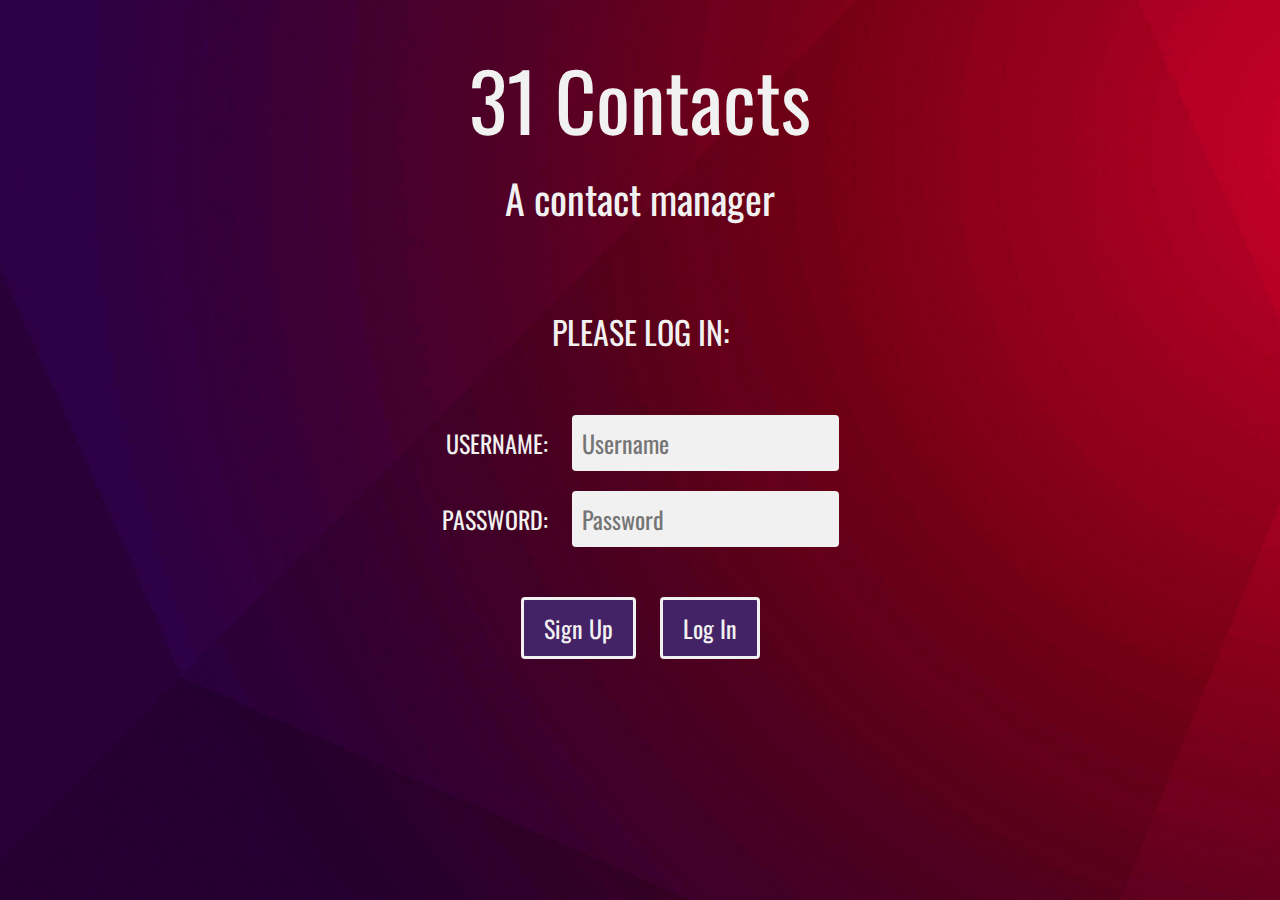
<file: index.html>
<html>
	<head>
		<title>31 Contacts</title>
		<script type="text/javascript" src="js/md5.js"></script>
		<script type="text/javascript" src="js/code.js"></script>
	    <link href="css/styles.css" rel="stylesheet">
		<link href="https://fonts.googleapis.com/css2?family=Oswald&display=swap" rel="stylesheet">
	    <link href="https://fonts.googleapis.com/css?family=Ubuntu" rel="stylesheet">
	</head>
	<body>
		<div id="background-image">
			<header>
				<div id="website-name">
					<p id="name">31 Contacts</p>
					<p id="subtitle">A contact manager</p>
				</div>
			</header>
			<div class="fields">
				<span id="inner-title">PLEASE LOG IN:</span>
				<span class="error-text" id="loginResult"></span>
				<div class="inputs">
					<div class="input-field">
						<span class="field-text">USERNAME:</span>
						<input type="text" id="loginName" placeholder="Username" />
					</div>
					<div class="input-field">
						<span class="field-text">PASSWORD:</span>
						<input type="password" id="loginPassword" placeholder="Password"/>
					</div>
				</div>
				<div class=submit-buttons>
					<button type="button" id="registerButton" class="button" onclick="doSignUp();">Sign Up</button>
					<button type="button" id="loginButton" class="button" onclick="doLogin();">Log In</button>
				</div>
			</div>
		</div>
	</body>
</html>
</file>
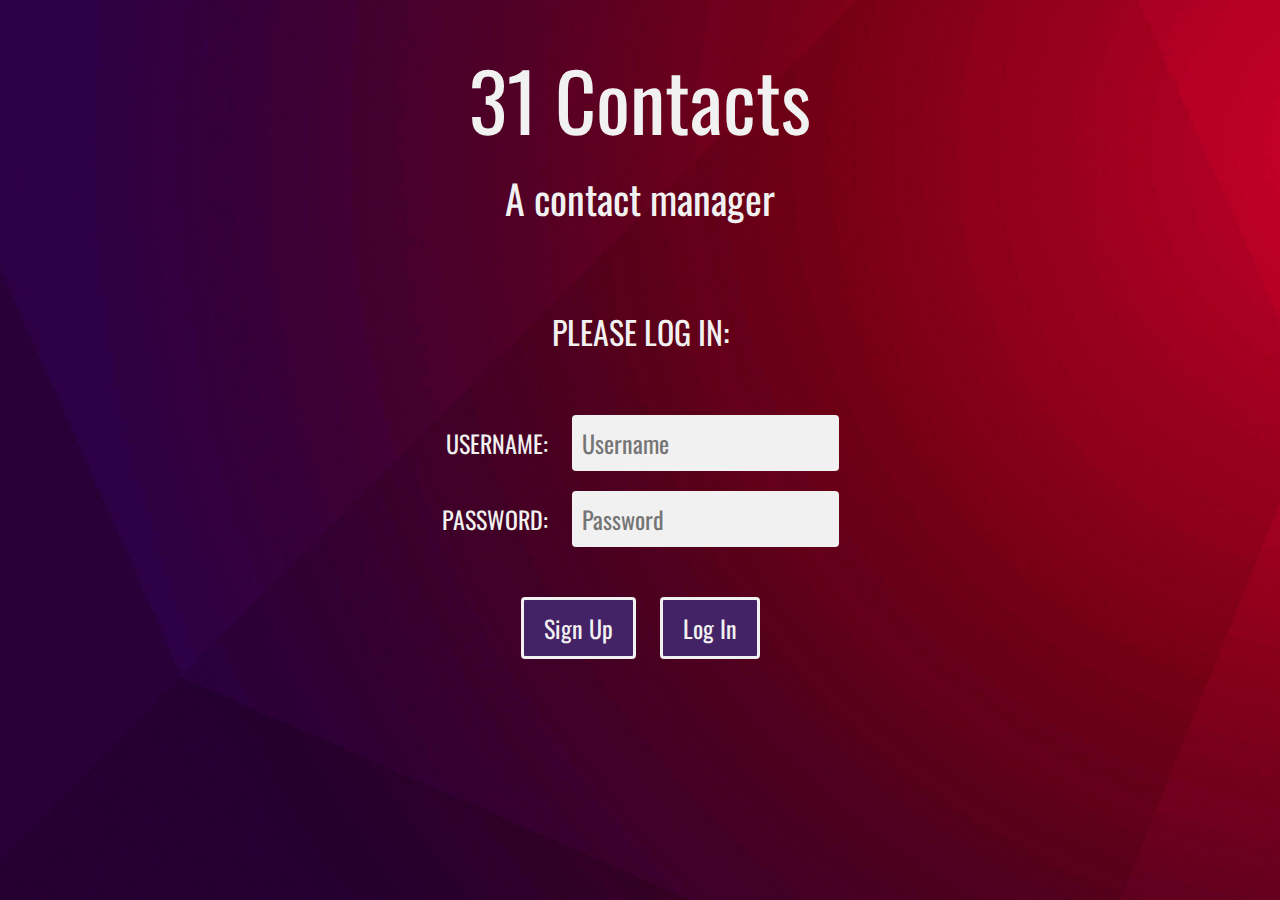
<file: contacts.html>
<html>
	<head>
		<title>31 Contacts</title>
		<script type="text/javascript" src="js/code.js"></script>
		<link href="css/styles.css" rel="stylesheet">
		<link href="https://fonts.googleapis.com/css2?family=Oswald&display=swap" rel="stylesheet">
		<link href="https://fonts.googleapis.com/css?family=Ubuntu" rel="stylesheet">
		<script type="text/javascript">
		document.addEventListener('DOMContentLoaded', function()
		{
			readCookie();
		}, false);
		</script>

	</head>
	<body>
		<div id="background-image">
			<header>
				<div id="website-name">
					<p id="name">31 Contacts</p>
				</div>
			</header>

			<div id="loggedInDiv">
				<span class="field-text" id="userName"></span>
				<button type="button" id="logoutButton" class="button" onclick="doLogout();">Log Out</button>
				<button type="button" id="deleteUserButton" class="delete-button" onclick="doDeleteUser();">Delete My Account</button>
			</div>

			<div id="accessUIDiv">
				<div class="input-field">
					<span class="field-text" id="searchFieldText">SEARCH:</span>
					<input type="text" id="searchText" placeholder="Search..."/>
					<button type="submit" id="searchContactsButton" class="button" onclick="searchContacts();">Search Contacts</button>
				</div>
			</div>
			<span class="field-text" id="contactsResult">No Contacts Found</span>
			<table id="contactsList"></table>
			<button type="button" id="addContactsButton" class="button" onclick="doGoToAddContact();">Add New Contact</button>
		</div>
	</body>
</html>
</file>
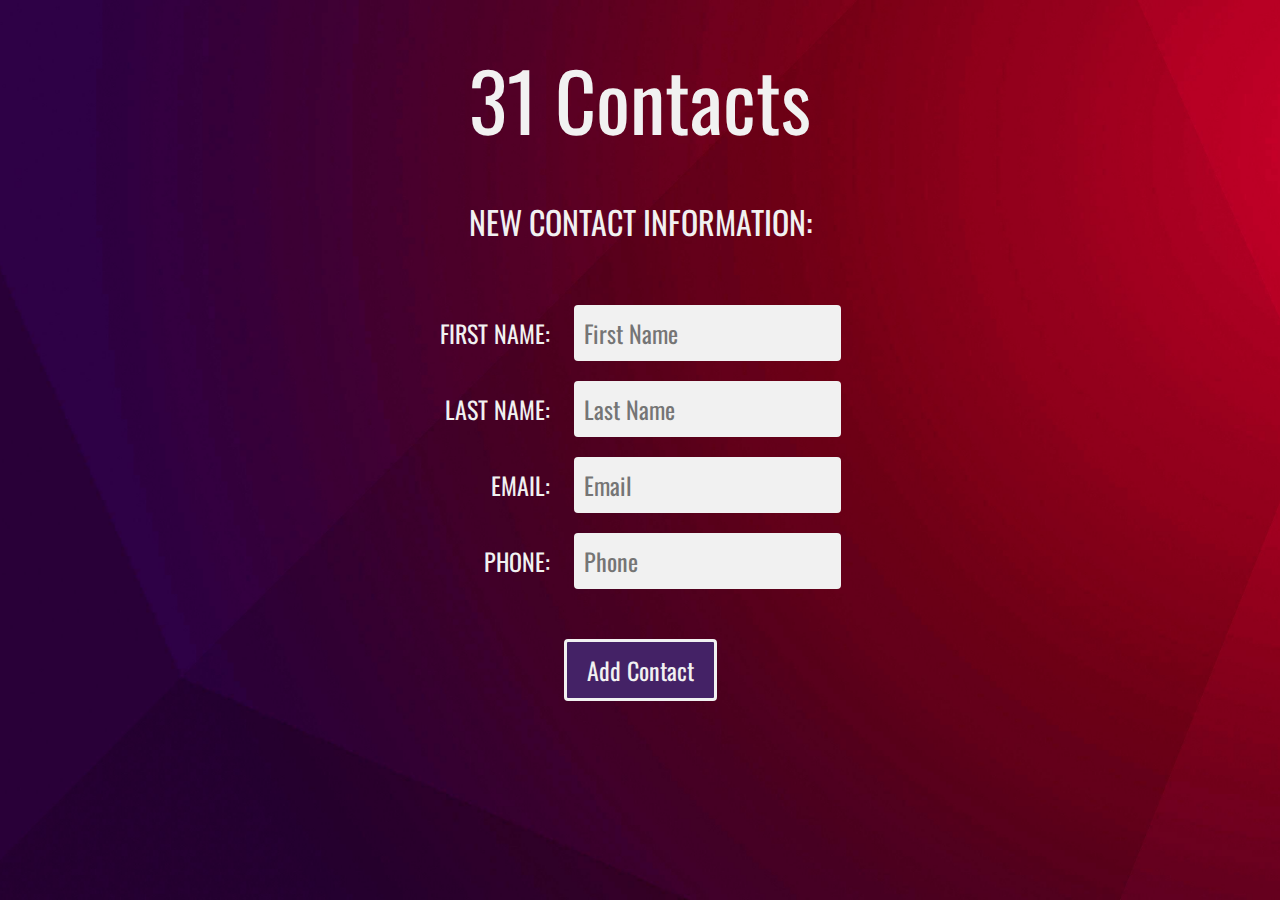
<file: createContacts.html>
<html>
	<head>
		<title>31 Contacts</title>
		<script type="text/javascript" src="js/md5.js"></script>
		<script type="text/javascript" src="js/code.js"></script>
	    <link href="css/styles.css" rel="stylesheet">
		<link href="https://fonts.googleapis.com/css2?family=Oswald&display=swap" rel="stylesheet">
	    <link href="https://fonts.googleapis.com/css?family=Ubuntu" rel="stylesheet">
	</head>
	<body>
		<div id="background-image">
			<header>
				<div id="website-name">
					<p id="name">31 Contacts</p>
				</div>
			</header>
			<div class="fields">
				<span id="inner-title">NEW CONTACT INFORMATION:</span>
				<span class="error-text" id="contactAddResult"></span>
				<div class="inputs">
					<div class="input-field">
						<span class="field-text">FIRST NAME:</span>
						<input type="text" id="newFirstName" placeholder="First Name"/>
					</div>
					<div class="input-field">
						<span class="field-text">LAST NAME:</span>
						<input type="text" id="newLastName" placeholder="Last Name"/>
					</div>
					<div class="input-field">
						<span class="field-text">EMAIL:</span>
						<input type="email" id="newEmail" placeholder="Email"/>
					</div>
					<div class="input-field">
						<span class="field-text">PHONE:</span>
						<input type="tel" id="newPhone" placeholder="Phone"/>
					</div>
				</div>
				<button type="button" id="addContactButton" class="button" onclick="addContact();">Add Contact</button>
			</div>
		</div>
	</body>
</html>
</file>
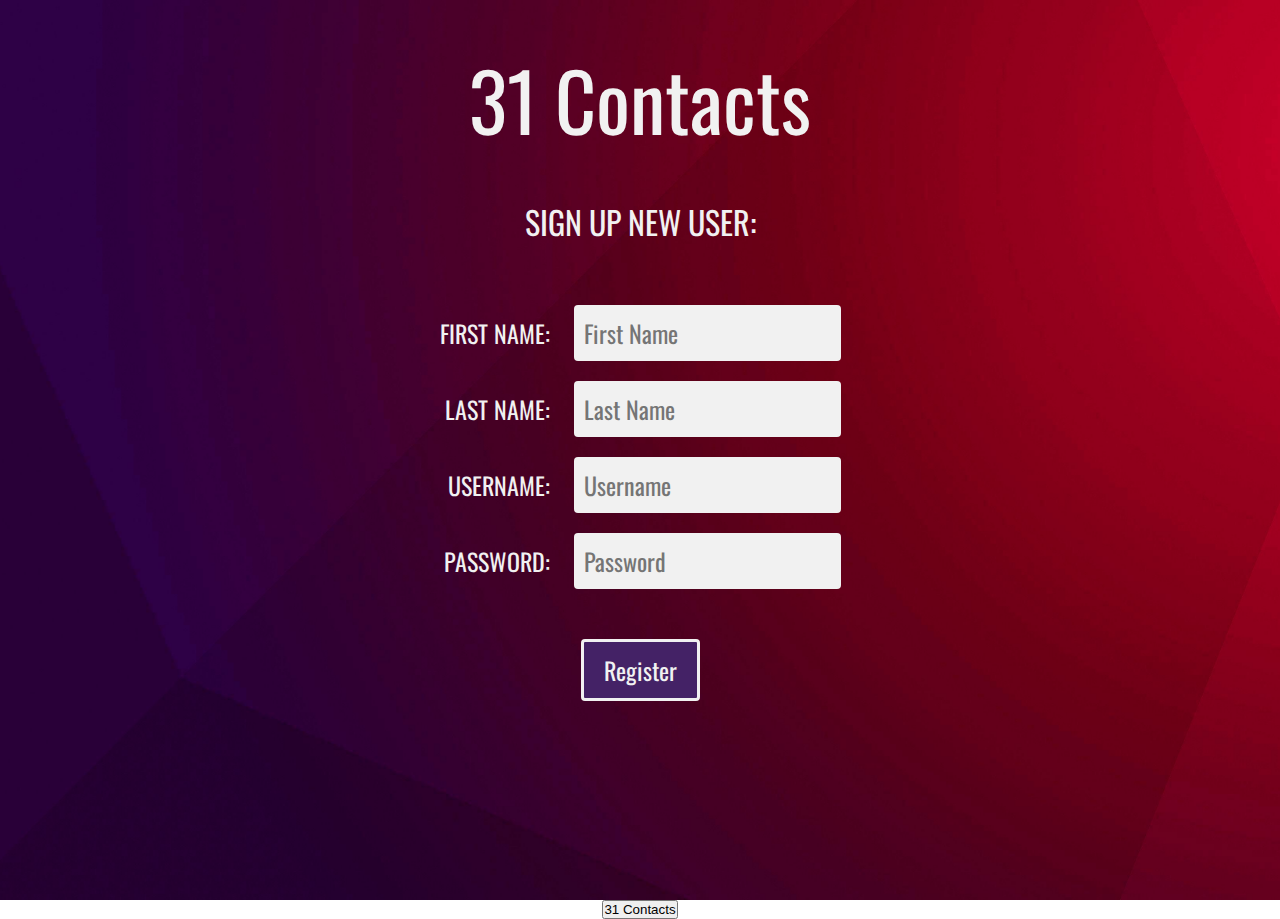
<file: register.html>
<html>
	<head>
		<title>31 Contacts</title>
		<script type="text/javascript" src="js/md5.js"></script>
		<script type="text/javascript" src="js/code.js"></script>
	    <link href="css/styles.css" rel="stylesheet">
		<link href="https://fonts.googleapis.com/css2?family=Oswald&display=swap" rel="stylesheet">
	    <link href="https://fonts.googleapis.com/css?family=Ubuntu" rel="stylesheet">
	</head>
	<body>
		<div id="background-image">
			<header>
				<div id="website-name">
					<p id="name" onclick="doGoToHomepage();">31 Contacts</p>
				</div>
			</header>
			<div class="fields">
				<span id="inner-title">SIGN UP NEW USER:</span>
				<span class="error-text" id="registerResult"></span>
				<div class="inputs">
					<div class="input-field">
						<span class="field-text">FIRST NAME:</span>
						<input type="text" id="userFirstName" placeholder="First Name" />
					</div>
					<div class="input-field">
						<span class="field-text">LAST NAME:</span>
						<input type="text" id="userLastName" placeholder="Last Name"/>
					</div>
					<div class="input-field">
						<span class="field-text">USERNAME:</span>
						<input type="text" id="loginName" placeholder="Username"/>
					</div>
					<div class="input-field">
						<span class="field-text">PASSWORD:</span>
						<input type="password" id="loginPassword" placeholder="Password"/>
					</div>
				</div>
				<button type="button" id="updateButton" class="button" onclick="doRegister();">Register</button>
			</div>
		</div>
		<h1 id="title" style="text-align:center"><button type="button" id="LogoutIconButton" class="buttonsTitle" onclick="doLogout();">31 Contacts</button></h1>
	</body>
</html>
</file>
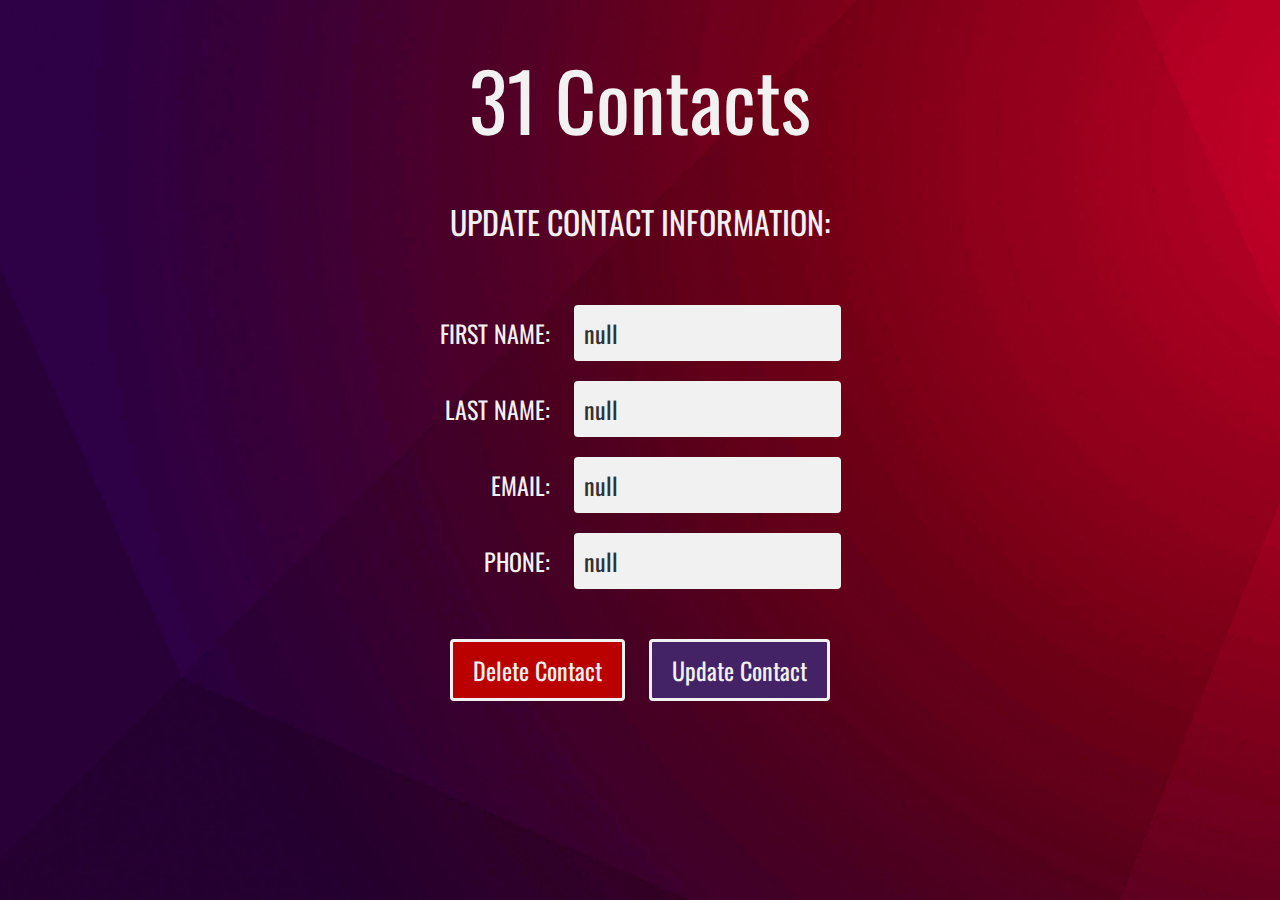
<file: updateContacts.html>
<html>
	<head>
		<title>31 Contacts</title>
		<script type="text/javascript" src="js/md5.js"></script>
		<script type="text/javascript" src="js/code.js"></script>
	    <link href="css/styles.css" rel="stylesheet">
		<link href="https://fonts.googleapis.com/css2?family=Oswald&display=swap" rel="stylesheet">
	    <link href="https://fonts.googleapis.com/css?family=Ubuntu" rel="stylesheet">
	</head>
	<body>
		<div id="background-image">
			<header>
				<div id="website-name">
					<p id="name">31 Contacts</p>
				</div>
			</header>
			<div class="fields">
				<span id="inner-title">UPDATE CONTACT INFORMATION:</span>
				<span class="error-text" id="updateResult"></span>
				<div class="inputs">
					<div class="input-field">
						<span class="field-text">FIRST NAME:</span>
						<input type="text" id="newFirstName" placeholder="First Name"/>
					</div>
					<div class="input-field">
						<span class="field-text">LAST NAME:</span>
						<input type="text" id="newLastName" placeholder="Last Name"/>
					</div>
					<div class="input-field">
						<span class="field-text">EMAIL:</span>
						<input type="email" id="newEmail" placeholder="Email"/>
					</div>
					<div class="input-field">
						<span class="field-text">PHONE:</span>
						<input type="tel" id="newPhone" placeholder="Phone"/>
					</div>
				</div>
				<div class=submit-buttons>
					<button type="button" id="deleteContact" class="delete-button" onclick="doDeleteContact();">Delete Contact</button>
					<button type="button" id="updateContact" class="button" onclick="doUpdateContact();">Update Contact</button>
				</div>
			</div>
		</div>
		<script type="text/javascript">
			window.onload = contactsAutoFill();
		</script>
	</body>
</html>
</file>
<file: css/styles.css>
* {
    padding: 0px;
    margin: 0px;
    box-sizing: border-box;
}

body, html {
    height: 100%;
}

#background-image {
    background-image: url("images/background.jpg");
    height: 100%;
    background-position: center;
    background-repeat: no-repeat;
    background-size: cover;
    background-attachment: scroll;
    overflow-x: scroll;
    position: relative;
    display: flex;
    flex-direction: column;
    align-items: center;
}

#name {
    font-size: 5em;
    font-family: 'Oswald', sans-serif;
    color: #f1f1f1;
    text-align: center;
    padding: 30px 0px 0px 0px;
    margin: 10px;
    width: 500px;
    display: flex;
    justify-content: center;
    align-items: center;
}

#subtitle {
    font-size: 2.5em;
    font-family: 'Oswald', sans-serif;
    color: #f1f1f1;
    text-align: center;
    padding: 0px 0px 50px 0px;
}

.fields {
    position: relative;
    display: flex;
    flex-direction: column;
    align-items: center;
}

#inner-title {
    font-size: 2em;
    font-family: 'Oswald', sans-serif;
    color: #f1f1f1;
    padding: 30px;
    border: none;
    border-radius: 4px;
}

.field-text {
    font-size: 1.5em;
    font-family: 'Oswald', sans-serif;
    color: #f1f1f1;
    padding: 10px;
    border: none;
    border-radius: 4px;
}

.error-text {
    font-size: 1.5em;
    font-family: 'Oswald', sans-serif;
    color: #bb0000;
    padding: 10px;
    border: none;
    border-radius: 4px;
}

.inputs {
    display: flex;
    flex-direction: column;
    align-items: flex-end;
}

input {
    font-size: 1.5em;
    font-family: 'Oswald', sans-serif;
    color: #333333;
    padding: 10px;
    border: none;
    border-radius: 4px;
    margin: 10px;
    background-color: #f1f1f1;
}



.button {
    font-size: 1.5em;
    font-family: 'Oswald', sans-serif;
    padding: 10px 20px;
    border: solid;
    border-radius: 4px;
    margin: 40px 10px;
    transition-duration: 0.2s;
    color: #f1f1f1;
    border-color: #f1f1f1;
    background-color: #442266;
}

.button:hover {
    background-color: #f1f1f1;
    color: #333333;
}

.delete-button {
    font-size: 1.5em;
    font-family: 'Oswald', sans-serif;
    color: #f1f1f1;
    padding: 10px 20px;
    border: solid;
    border-radius: 4px;
    border-color: #f1f1f1;
    margin: 40px 10px;
    background-color: #bb0000;
    transition-duration: 0.2s;
}

.delete-button:hover {
    background-color: #f1f1f1;
    border-color: #bb0000;
    color: #bb0000;
}

#searchFieldText {
    font-size: 2em;
}

#searchText {
    width: 400px;
}

.edit-button {
    font-size: 1em;
    font-family: 'Oswald', sans-serif;
    color: #f1f1f1;
    padding: 7px 14px;
    border: solid;
    border-radius: 4px;
    border-color: #442266;
    background-color: #442266;
    transition-duration: 0.2s;
}

.edit-button:hover {
    background-color: #f1f1f1;
    color: #333333;
}

#contactsList {
    font-size: 1.5em;
    font-family: 'Oswald', sans-serif;
    color: #333333;
    padding: 10px;
    border: none;
    border-radius: 4px;
    margin: 20px;
    background-color: #f1f1f1;
    text-align: left;
    display: none;
}

th {
    padding: 15px;
    font-size: 1.25em;
}

td {
    padding: 15px;
}
</file>
